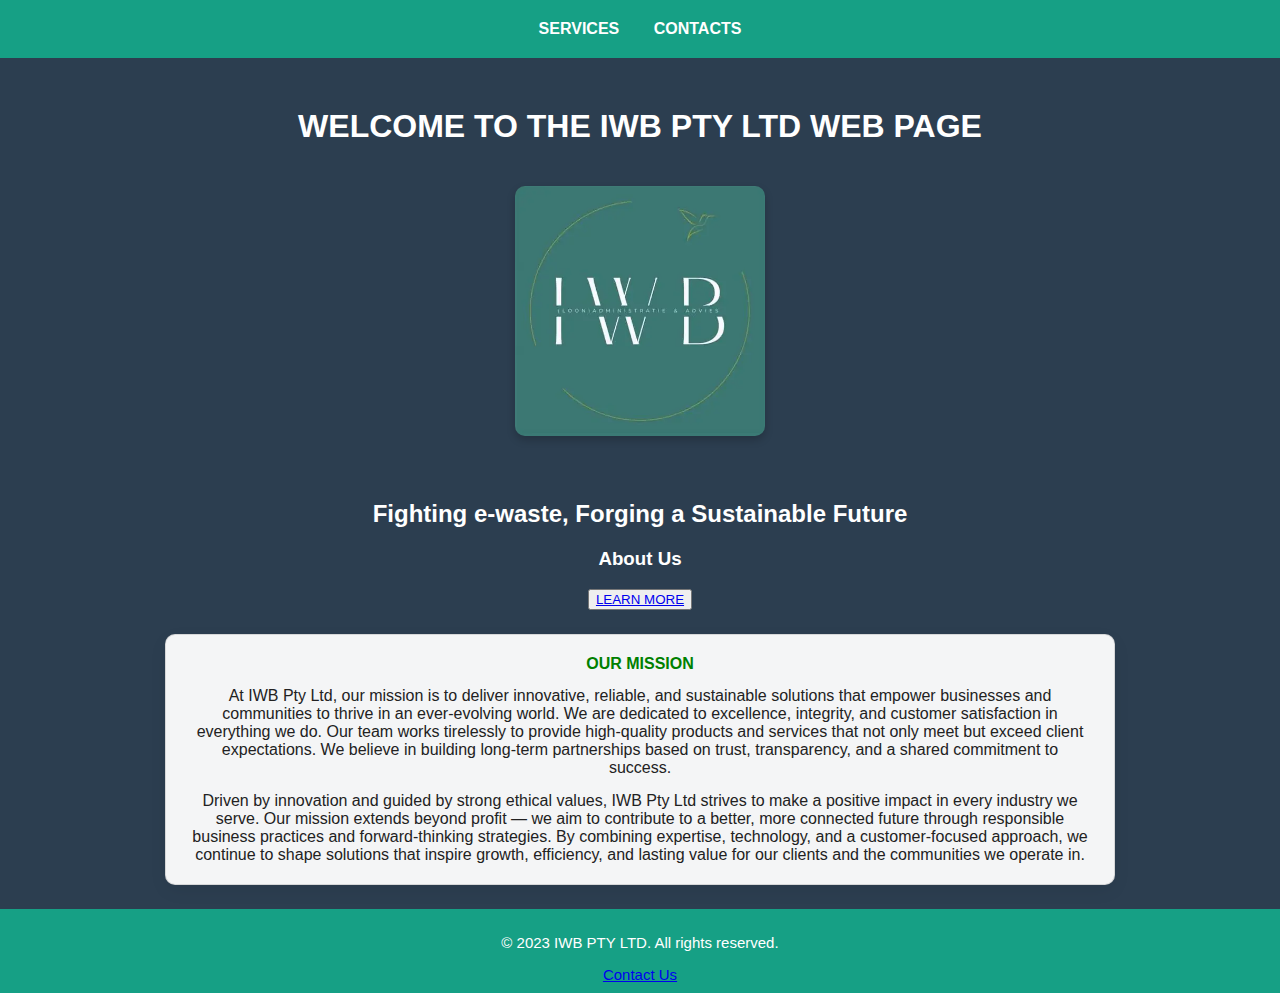
<file: index.html>
<!DOCTYPE html>
<html lang="en">
<head>
  <meta charset="utf-8" />
  <meta name="viewport" content="width=device-width, initial-scale=1" />
  <title>HOME</title>
  <link rel="stylesheet" type="text/css" href="style.css">
</head>

<body>

  <header class="site-header">
    <input type="checkbox" id="menu-toggle" class="menu-toggle" aria-label="Toggle menu" />
    <label for="menu-toggle" class="hamburger" aria-hidden="true">&#9776;</label>

    <nav class="nav" role="navigation" aria-label="Main navigation">
      <ul class="menu">
        <li><a href="services.html">SERVICES</a></li>
        <li><a href="contact.html">CONTACTS</a></li>
      </ul>
    </nav>
  </header>

 
  <section class="hero">
    <h1 class="brand">WELCOME TO THE IWB PTY LTD WEB PAGE</h1>
    <img src="logo.webp" alt="IWB PTY LTD Logo">
  </section>

  
  <main>
    <section class="headers-section">
      <h2>Fighting e-waste, Forging a Sustainable Future</h2>
    </section>

    <section class="about-section">
      <h3>About Us</h3>
      <button id="ABOUT">
        <a href="services.html">LEARN MORE</a>
      </button>
    </section>

    <section class="content-section">
      <h4>OUR MISSION</h4>
      <p>At IWB Pty Ltd, our mission is to deliver innovative, reliable, and sustainable solutions that empower businesses and communities to thrive in an ever-evolving world. We are dedicated to excellence, integrity, and customer satisfaction in everything we do. Our team works tirelessly to provide high-quality products and services that not only meet but exceed client expectations. We believe in building long-term partnerships based on trust, transparency, and a shared commitment to success.</p>

      <p>Driven by innovation and guided by strong ethical values, IWB Pty Ltd strives to make a positive impact in every industry we serve. Our mission extends beyond profit — we aim to contribute to a better, more connected future through responsible business practices and forward-thinking strategies. By combining expertise, technology, and a customer-focused approach, we continue to shape solutions that inspire growth, efficiency, and lasting value for our clients and the communities we operate in.</p>
    </section>
  </main>

  <footer>
    <p>&copy; 2023 IWB PTY LTD. All rights reserved.</p>
    <a href="contact.html">Contact Us</a>
  </footer>

</body>
</html>
</file>
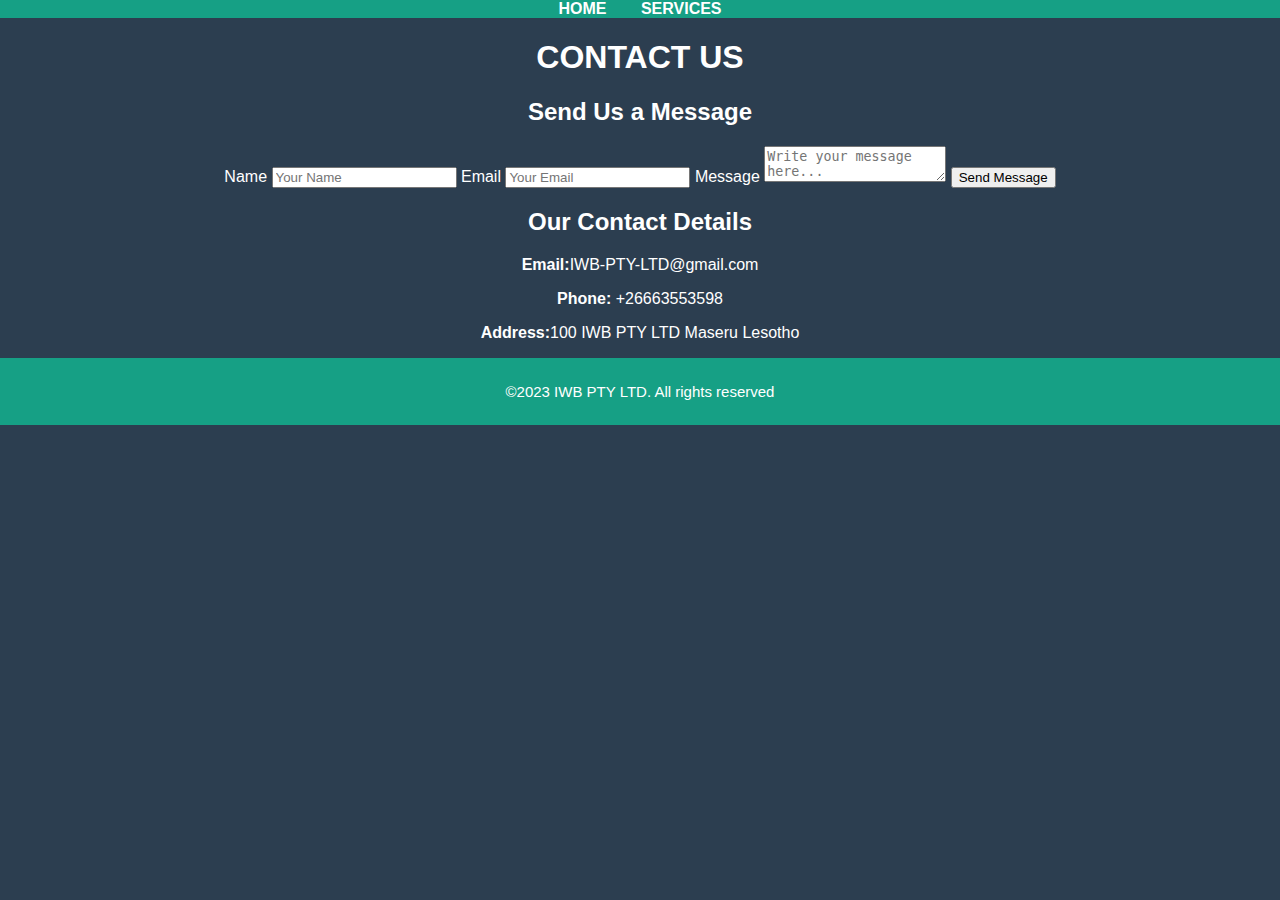
<file: contact.html>
<!DOCTYPE html>
<html lang="en">
<head>
  <meta charset="utf-8" />
  <meta name="viewport" content="width=device-width, initial-scale=1" />
  <title>Contacts</title>
  <link rel="stylesheet" href="style.css" />
</head>
<body>
  <header>


      <!-- Menu toggle checkbox -->
  <input type="checkbox" id="menu-toggle" class="menu-toggle" aria-label="Toggle menu" />

  <!-- Hamburger icon -->
  <label for="menu-toggle" class="hamburger" aria-hidden="true">&#9776;</label>

  <!-- Site navigation -->
  <nav class="nav" role="navigation" aria-label="Main navigation">
    <ul class="menu">
      <li><a href="index.html">HOME</a></li>
      <li><a href="services.html">SERVICES</a></li>
    </ul>
    <h1>CONTACT US</h1>
  </header>

  <main>
    <section class="contact-section">
      <div class="contact-form">
        <h2>Send Us a Message</h2>
        <form action="#" method="post" novalidate>
          <label for="name">Name</label>
          <input id="name" name="name" type="text" placeholder="Your Name" required />

          <label for="email">Email</label>
          <input id="email" name="email" type="email" placeholder="Your Email" required />

          <label for="message">Message</label>
          <textarea id="message" name="message" placeholder="Write your message here..." required></textarea>

          <button type="submit">Send Message</button>
        </form>
      </div>

      <aside class="contact-details">
        <h2>Our Contact Details</h2>
        <p><strong>Email:</strong>IWB-PTY-LTD@gmail.com</p>
        <p><strong>Phone:</strong> +26663553598</p>
        <p><strong>Address:</strong>100 IWB PTY LTD Maseru Lesotho</p>
      </aside>
    </section>
  </main>

<footer>
<p>&copy;2023 IWB PTY LTD. All rights reserved</p>
</footer>

</body>
</html>
</file>
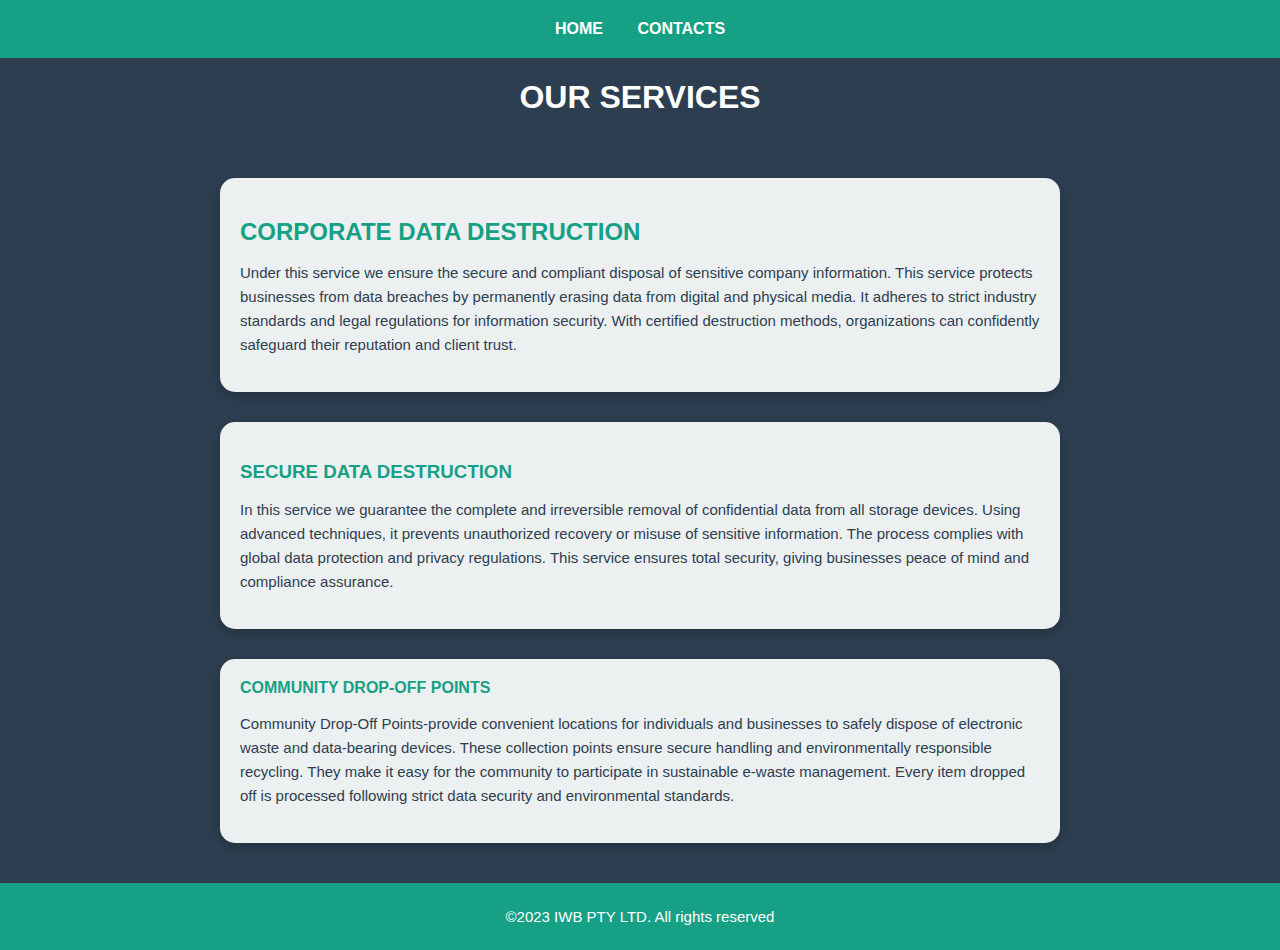
<file: services.html>
<!DOCTYPE html>
<html>
<head>
	<meta charset="utf-8">
	<meta name="viewport" content="width=device-width, initial-scale=1">
	<title>services</title>
<link rel="stylesheet" type="text/css" href="style.css">
</head>
<header class="site-header">
  <input type="checkbox" id="menu-toggle" class="menu-toggle" aria-label="Toggle menu" />
  <label for="menu-toggle" class="hamburger" aria-hidden="true">&#9776;</label>

  <!-- Site navigation -->
  <nav class="nav" role="navigation" aria-label="Main navigation">
    <ul class="menu">
      <li><a href="index.html">HOME</a></li>
      <li><a href="contact.html">CONTACTS</a></li>
  </nav>
</header>
<header>
 <h1 class="services"> OUR SERVICES</h1>
</header>
<body>
<div class="uuu">
<div class="services1">
	<h2>CORPORATE DATA DESTRUCTION</h2>
	<p>Under this service we ensure the secure and compliant disposal of sensitive company information. This service protects businesses from data breaches by permanently erasing data from digital and physical media. It adheres to strict industry standards and legal regulations for information security. With certified destruction methods, organizations can confidently safeguard their reputation and client trust.</p>
	</div>

<div class="services2">
  <h3>SECURE DATA DESTRUCTION</h3>
  <p>In this service we  guarantee the complete and irreversible removal of confidential data from all storage devices. Using advanced techniques, it prevents unauthorized recovery or misuse of sensitive information. The process complies with global data protection and privacy regulations. This service ensures total security, giving businesses peace of mind and compliance assurance.
</p>
  </div> 
<div class="services3">
  <h4>COMMUNITY DROP-OFF POINTS</h4>
  <p>Community Drop-Off Points-provide convenient locations for individuals and businesses to safely dispose of electronic waste and data-bearing devices. These collection points ensure secure handling and environmentally responsible recycling. They make it easy for the community to participate in sustainable e-waste management. Every item dropped off is processed following strict data security and environmental standards.
</p>
</div>
   </div>
 <footer>
<p>&copy;2023 IWB PTY LTD. All rights reserved</p>
</footer>

</body>
</html>
</file>
<file: style.css>
body {
  font-family: Arial, sans-serif;
  margin: 0;
  background-color: #2c3e50;
  color: white;
  text-align: center;
 ;
}


.heady-content{

  display: grid;
  grid-column: 10px;
  grid-row: 10px;
  grid-template-columns: 30px;

}

.uuu {
  display: flex;
  flex-direction: column;
  align-items: center;
  gap: 30px; 
  padding: 40px 20px;
}


.services1, .services2, .services3 {
  background-color: #ecf0f1;
  color: #2c3e50;
  width: 80%;
  max-width: 800px;
  padding: 20px;
  border-radius: 15px;
  box-shadow: 0 4px 12px rgba(0, 0, 0, 0.2);
  text-align: left;
  transition: transform 0.3s ease, box-shadow 0.3s ease;
}


.services1:hover, .services2:hover, .services3:hover {
  transform: translateY(-5px);
  box-shadow: 0 8px 18px rgba(0, 0, 0, 0.3);
}


.services1 h2,
.services2 h3,
.services3 h4 {
  color: #16a085;
  margin-bottom: 10px;
  text-transform: uppercase;
}


.services1 p,
.services2 p,
.services3 p {
  color: #2c3e50;
  font-family: 'Arial', sans-serif;
  line-height: 1.6;
  font-size: 15px;
}




.content-section{

text-align: center;}


.site-header {
  background: #16a085;
  padding: 20px;
  color: white;
  text-align: center;
  position: relative;
}


.menu {
  list-style: none;
  padding: 0;
  margin: 0;
  background-color:#16a085;

}

.menu li {
  display: inline-block;
  margin: 0 15px;
}

.menu a {
  color: white;
  text-decoration: none;
  font-weight: bold;
}

.brand {
  margin-top: 10px;
}


.menu-toggle {
  display: none;
}

.hamburger {
  display: none;
  font-size: 28px;
  cursor: pointer;
  position: absolute;
  top: 20px;
  left: 20px;
  color: white;
}

@media (max-width: 768px) {
 
  .menu {
    display: none;
    flex-direction: column;
    background-color: #16a085;
    position: absolute;
    top: 60px;
    left: 0;
    width: 100%;
  }

  .menu li {
    display: block;
    margin: 15px 0;
  }

  
  .hamburger {
    display: block;
  }


  #menu-toggle:checked + .hamburger + .nav .menu {
    display: flex;
  }
}

.about {
  padding: 20px;
  max-width: 800px;
  margin: auto;
}


footer {
  background-color: #16a085;
  padding: 10px;
  color: white;
  font-size: 15px;
}

.hero {
  text-align: center;
  padding: 40px 20px;

}

.hero img {
  width: 250px;          
  height: auto;          
  border-radius: 10px;   
  margin-top: 20px;
  box-shadow: 0 4px 8px rgba(0,0,0,0.2);
}


.content-section {
 
  max-width: 900px;      
  margin: 1.5rem auto;    
  padding: 1.25rem 1.5rem;
  border: 1px solid rgba(0,0,0,0.12);
  border-radius: 10px;
  background: rgba(255,255,255,0.95);
  box-shadow: 0 6px 18px rgba(0,0,0,0.06);/
  box-sizing: border-box;
}


.content-section p,h4 {
  margin: 0 0 0.9rem 0; 
  color: #222;
}
.content-section h4{

  color: green;
}

.content-section p:last-child {
  margin-bottom: 0;
}

@media (max-width: 420px) {
  .content-section {
    padding: 1rem;
    border-radius: 8px;
  }
}
</file>
